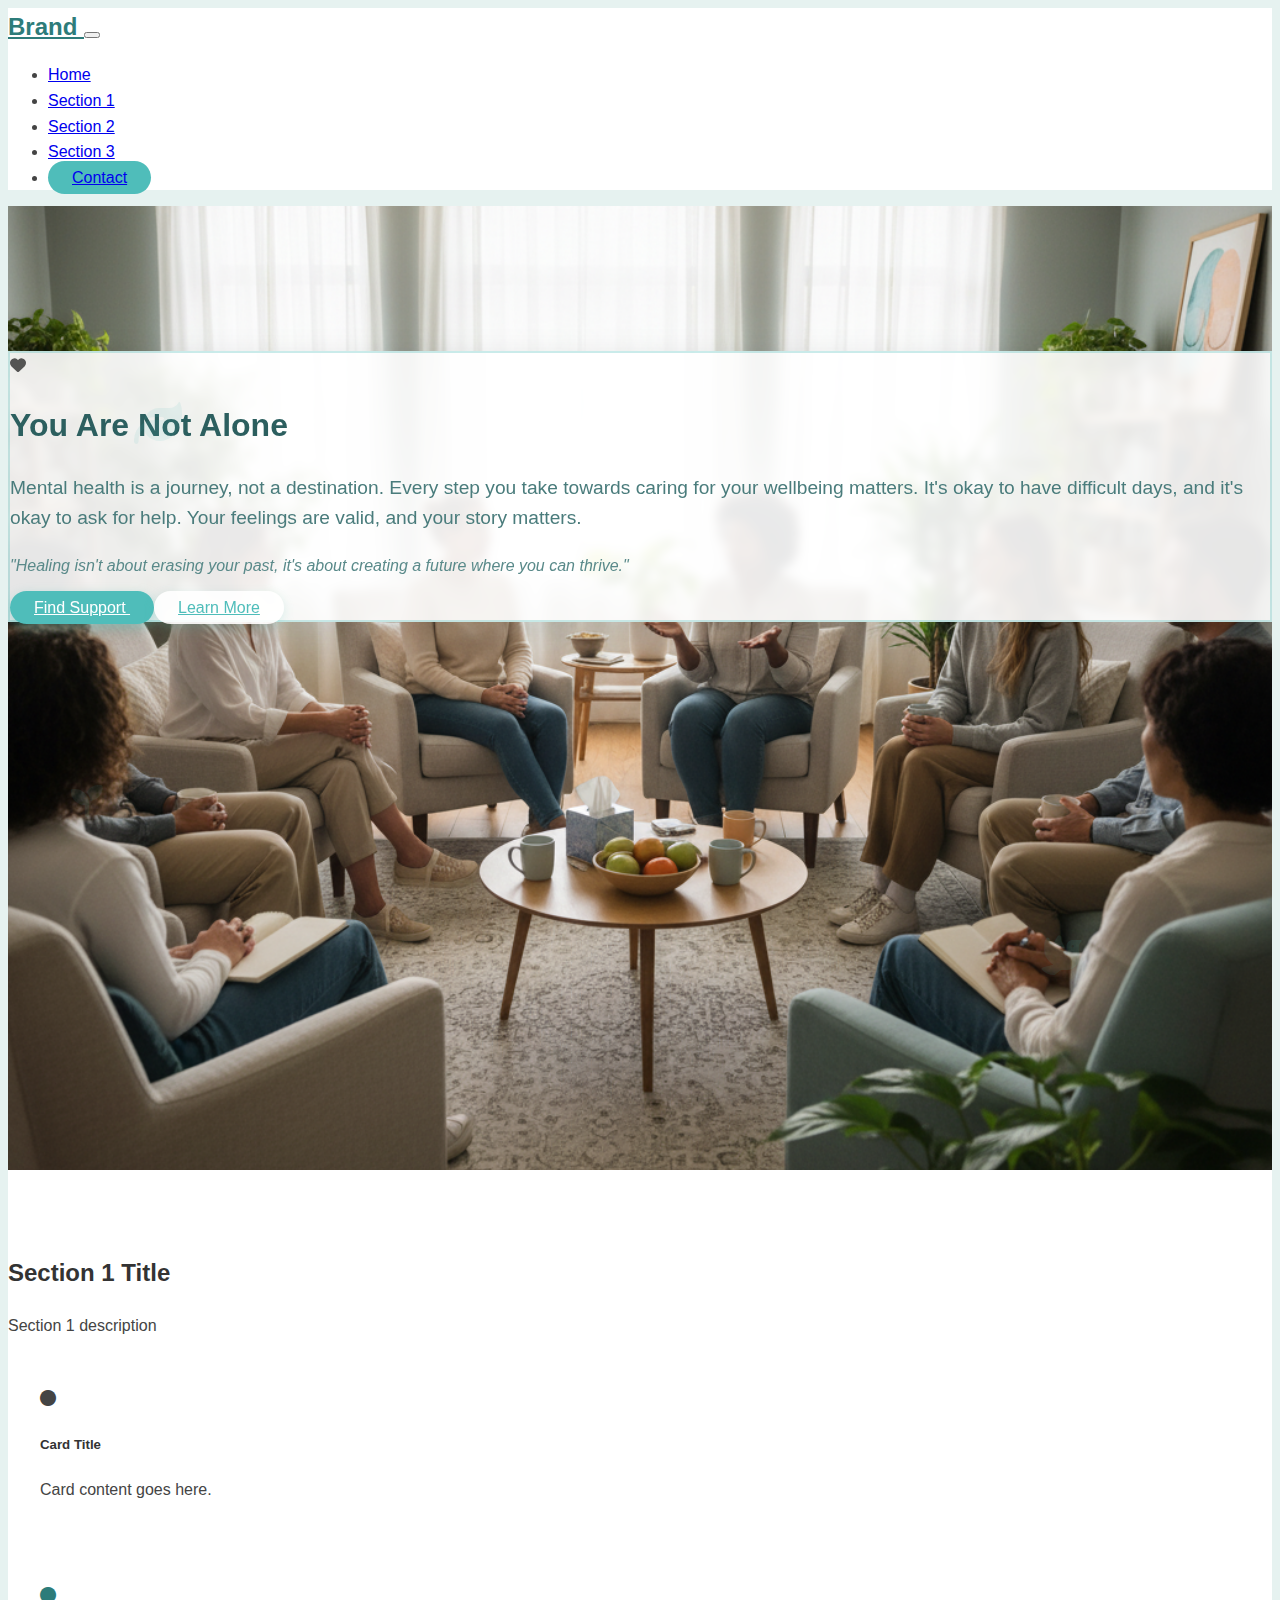
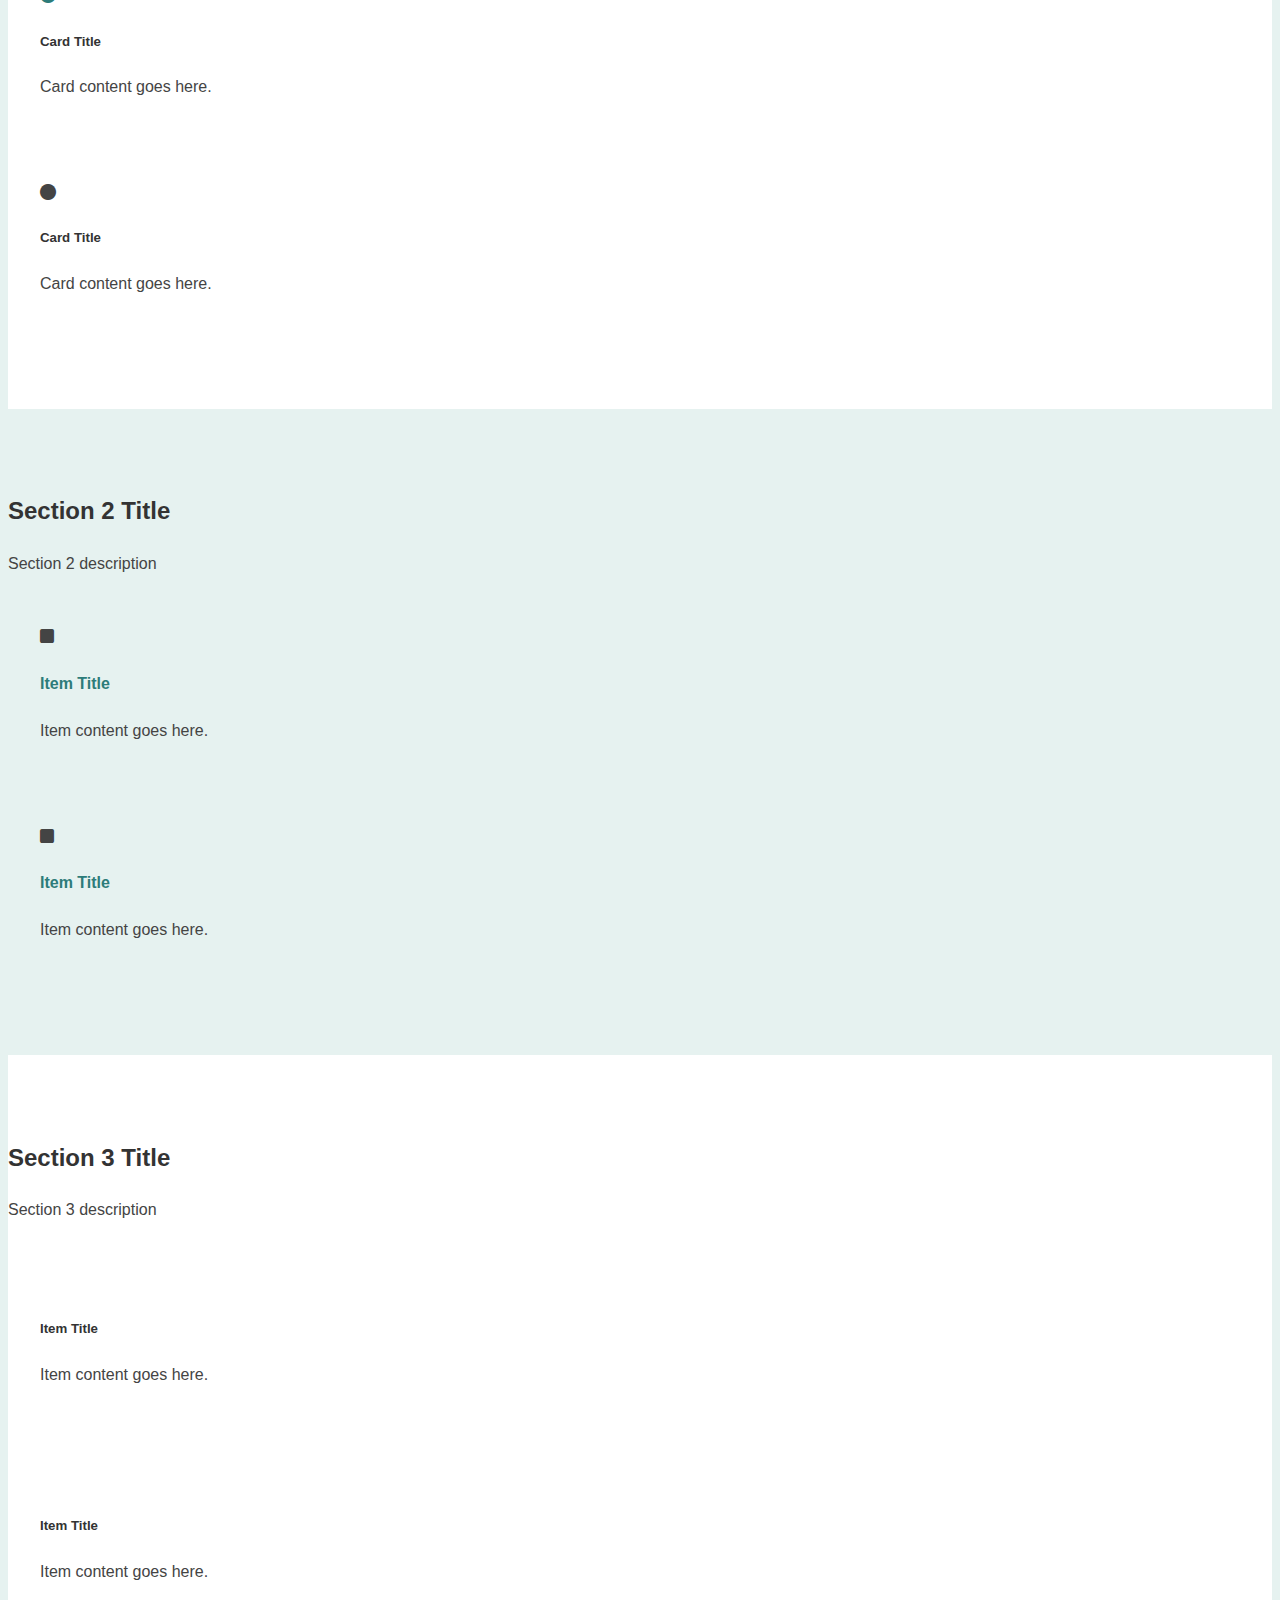
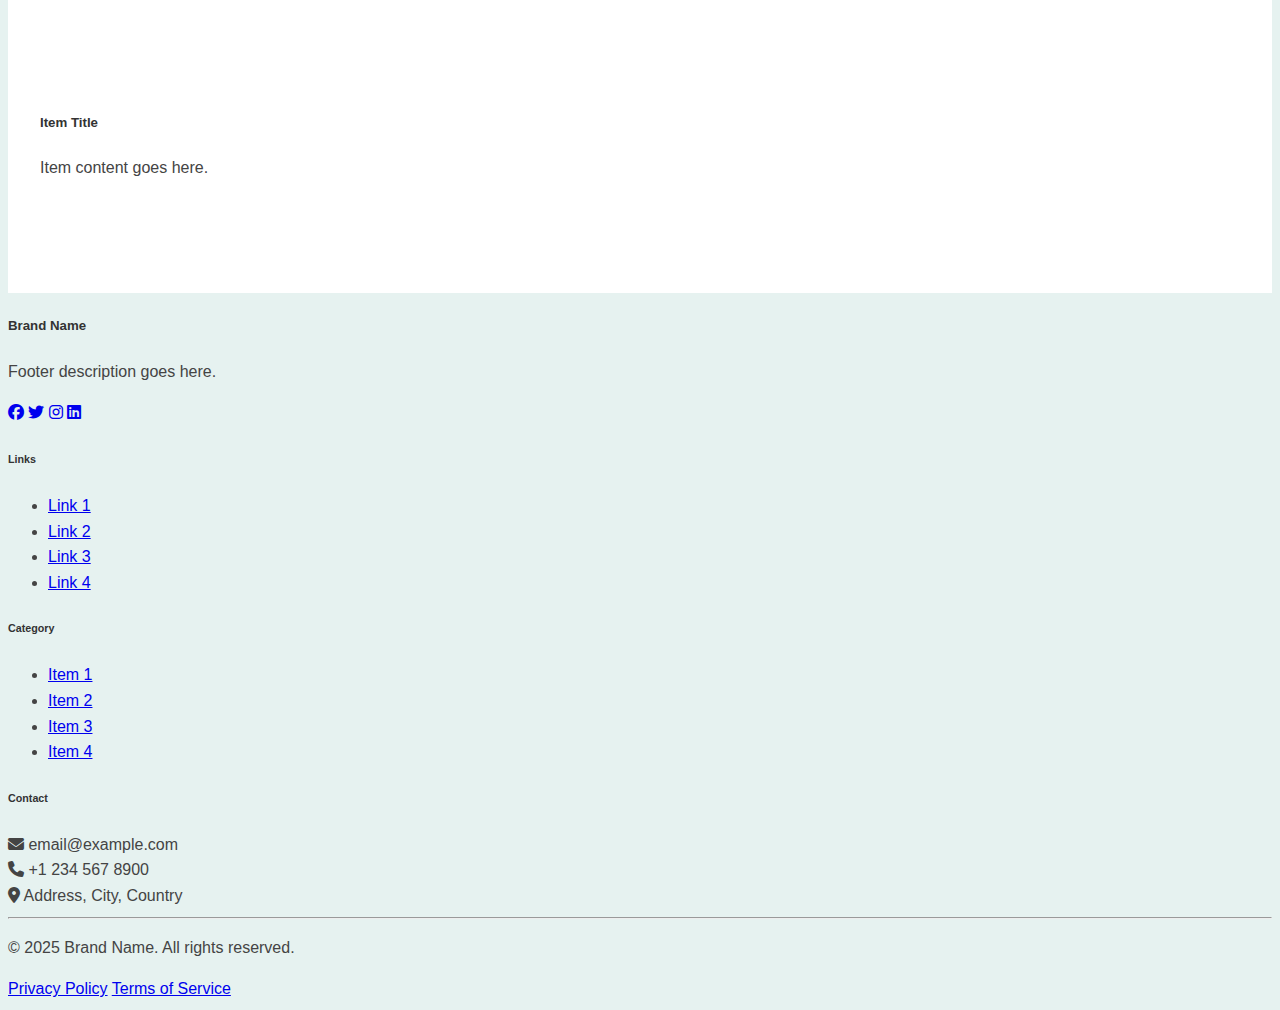
<file: index.html>
<!DOCTYPE html>
<html lang="en">

<head>
    <meta charset="UTF-8">
    <meta name="viewport" content="width=device-width, initial-scale=1.0">
    <link href="https://cdn.jsdelivr.net/npm/bootstrap@5.3.8/dist/css/bootstrap.min.css" rel="stylesheet"
        integrity="sha384-sRIl4kxILFvY47J16cr9ZwB07vP4J8+LH7qKQnuqkuIAvNWLzeN8tE5YBujZqJLB" crossorigin="anonymous">
    <link rel="stylesheet" href="https://cdnjs.cloudflare.com/ajax/libs/font-awesome/6.5.1/css/all.min.css">
    <link rel="stylesheet" href="assets/css/style.css">
    <title>Website Title</title>
</head>

<body>
    <!-- Navigation -->
    <nav class="navbar navbar-expand-lg navbar-light bg-light shadow-sm">
        <div class="container">
            <a class="navbar-brand fw-bold text-primary" href="#">
                Brand
            </a>
            <button class="navbar-toggler" type="button" data-bs-toggle="collapse" data-bs-target="#navbarNav"
                aria-controls="navbarNav" aria-expanded="false" aria-label="Toggle navigation">
                <span class="navbar-toggler-icon"></span>
            </button>
            <div class="collapse navbar-collapse" id="navbarNav">
                <ul class="navbar-nav ms-auto">
                    <li class="nav-item">
                        <a class="nav-link active" href="#home">Home</a>
                    </li>
                    <li class="nav-item">
                        <a class="nav-link" href="#section1">Section 1</a>
                    </li>
                    <li class="nav-item">
                        <a class="nav-link" href="#section2">Section 2</a>
                    </li>
                    <li class="nav-item">
                        <a class="nav-link" href="#section3">Section 3</a>
                    </li>
                    <li class="nav-item">
                        <a class="nav-link btn btn-primary text-white px-3 ms-2" href="#contact">Contact</a>
                    </li>
                </ul>
            </div>
        </div>
    </nav>

    <!-- Hero Section -->
    <section id="home" class="hero-section py-4" style="
        background: url('assets/images/MentalHealthAwareness1.png');
        background-size: cover;
        background-position: center;
        background-repeat: no-repeat;
        position: relative;
    ">
        <div class="container">
            <div class="row align-items-center min-vh-75">
                <div class="col-lg-8 mx-auto text-center">
                    <div class="p-4 rounded-4" style="
                        background-color: rgba(255, 255, 255, 0.9);
                        border: 2px solid rgba(79, 189, 186, 0.3);
                        backdrop-filter: blur(5px);
                        box-shadow: 0 8px 32px rgba(0, 0, 0, 0.1);
                    ">
                        <div class="mb-3">
                            <i class="fas fa-heart text-danger display-5 mb-3" style="opacity: 0.9;"></i>
                        </div>
                        <h1 class="display-5 fw-bold mb-3" style="color: #2C5F5F;">You Are Not Alone</h1>
                        <p class="lead mb-3" style="color: #4A7C7C; font-size: 1.2rem; line-height: 1.6;">
                            Mental health is a journey, not a destination. Every step you take towards caring for your
                            wellbeing matters.
                            It's okay to have difficult days, and it's okay to ask for help. Your feelings are valid,
                            and
                            your story matters.
                        </p>
                        <div class="mb-4">
                            <p class="fs-6 fw-light" style="color: #5A8A8A; font-style: italic;">
                                "Healing isn't about erasing your past, it's about creating a future where you can
                                thrive."
                            </p>
                        </div>
                        <div class="d-flex gap-3 flex-wrap justify-content-center">
                            <a href="#section1" class="btn px-4 py-2 rounded-pill"
                                style="background-color: #4FBDBA; border-color: #4FBDBA; color: white; font-weight: 500; box-shadow: 0 4px 12px rgba(79, 189, 186, 0.4);">
                                Find Support
                            </a>
                            <a href="#section2" class="btn btn-outline px-4 py-2 rounded-pill"
                                style="border-color: #4FBDBA; color: #4FBDBA; font-weight: 500; background-color: rgba(255,255,255,0.9); box-shadow: 0 4px 12px rgba(79, 189, 186, 0.2);">
                                Learn More
                            </a>
                        </div>
                    </div>
                    </a>
                </div>
            </div>
        </div>
        <!-- Subtle decorative elements -->
        <div style="position: absolute; top: 20%; left: 10%; opacity: 0.1;">
            <i class="fas fa-leaf" style="font-size: 3rem; color: #4FBDBA;"></i>
        </div>
        <div style="position: absolute; bottom: 20%; right: 15%; opacity: 0.1;">
            <i class="fas fa-dove" style="font-size: 2.5rem; color: #4FBDBA;"></i>
        </div>
        <div style="position: absolute; top: 60%; left: 5%; opacity: 0.08;">
            <i class="fas fa-seedling" style="font-size: 2rem; color: #4FBDBA;"></i>
        </div>
        </div>
    </section>

    <!-- Section 1 -->
    <section id="section1" class="py-5 bg-light">
        <div class="container">
            <div class="row text-center">
                <div class="col-12 mb-5">
                    <h2 class="fw-bold">Section 1 Title</h2>
                    <p class="text-muted">Section 1 description</p>
                </div>
                <div class="col-lg-4 col-md-6 mb-4">
                    <div class="card border-0 h-100 shadow-sm">
                        <div class="card-body text-center">
                            <i class="fas fa-circle text-success display-4 mb-3"></i>
                            <h5 class="card-title">Card Title</h5>
                            <p class="card-text">Card content goes here.</p>
                        </div>
                    </div>
                </div>
                <div class="col-lg-4 col-md-6 mb-4">
                    <div class="card border-0 h-100 shadow-sm">
                        <div class="card-body text-center">
                            <i class="fas fa-circle text-primary display-4 mb-3"></i>
                            <h5 class="card-title">Card Title</h5>
                            <p class="card-text">Card content goes here.</p>
                        </div>
                    </div>
                </div>
                <div class="col-lg-4 col-md-6 mb-4">
                    <div class="card border-0 h-100 shadow-sm">
                        <div class="card-body text-center">
                            <i class="fas fa-circle text-danger display-4 mb-3"></i>
                            <h5 class="card-title">Card Title</h5>
                            <p class="card-text">Card content goes here.</p>
                        </div>
                    </div>
                </div>
            </div>
        </div>
    </section>

    <!-- Section 2 -->
    <section id="section2" class="py-5">
        <div class="container">
            <div class="row">
                <div class="col-12 text-center mb-5">
                    <h2 class="fw-bold">Section 2 Title</h2>
                    <p class="text-muted">Section 2 description</p>
                </div>
                <div class="col-lg-6 mb-4">
                    <div class="card border-0 shadow-sm h-100">
                        <div class="card-body text-center p-4">
                            <i class="fas fa-square text-warning display-4 mb-3"></i>
                            <h4 class="text-primary mb-3">Item Title</h4>
                            <p class="card-text">Item content goes here.</p>
                        </div>
                    </div>
                </div>
                <div class="col-lg-6 mb-4">
                    <div class="card border-0 shadow-sm h-100">
                        <div class="card-body text-center p-4">
                            <i class="fas fa-square text-success display-4 mb-3"></i>
                            <h4 class="text-primary mb-3">Item Title</h4>
                            <p class="card-text">Item content goes here.</p>
                        </div>
                    </div>
                </div>
            </div>
        </div>
    </section>

    <!-- Section 3 -->
    <section id="section3" class="py-5 bg-light">
        <div class="container">
            <div class="row">
                <div class="col-12 text-center mb-5">
                    <h2 class="fw-bold">Section 3 Title</h2>
                    <p class="text-muted">Section 3 description</p>
                </div>
                <div class="col-lg-4 mb-4">
                    <div class="card border-0 shadow-sm h-100">
                        <div class="card-body text-center p-4">
                            <i class="fas fa-triangle text-info display-4 mb-3"></i>
                            <h5 class="card-title">Item Title</h5>
                            <p class="card-text">Item content goes here.</p>
                        </div>
                    </div>
                </div>
                <div class="col-lg-4 mb-4">
                    <div class="card border-0 shadow-sm h-100">
                        <div class="card-body text-center p-4">
                            <i class="fas fa-triangle text-secondary display-4 mb-3"></i>
                            <h5 class="card-title">Item Title</h5>
                            <p class="card-text">Item content goes here.</p>
                        </div>
                    </div>
                </div>
                <div class="col-lg-4 mb-4">
                    <div class="card border-0 shadow-sm h-100">
                        <div class="card-body text-center p-4">
                            <i class="fas fa-triangle text-warning display-4 mb-3"></i>
                            <h5 class="card-title">Item Title</h5>
                            <p class="card-text">Item content goes here.</p>
                        </div>
                    </div>
                </div>
            </div>
        </div>
    </section>

    <!-- Footer -->
    <footer id="contact" class="bg-dark text-white py-5">
        <div class="container">
            <div class="row">
                <div class="col-lg-4 col-md-6 mb-4">
                    <h5 class="text-white mb-3">Brand Name</h5>
                    <p class="text-light">Footer description goes here.</p>
                    <div class="d-flex gap-3">
                        <a href="#" class="text-white fs-4"><i class="fab fa-facebook"></i></a>
                        <a href="#" class="text-white fs-4"><i class="fab fa-twitter"></i></a>
                        <a href="#" class="text-white fs-4"><i class="fab fa-instagram"></i></a>
                        <a href="#" class="text-white fs-4"><i class="fab fa-linkedin"></i></a>
                    </div>
                </div>
                <div class="col-lg-2 col-md-6 mb-4">
                    <h6 class="text-white text-uppercase fw-bold mb-3">Links</h6>
                    <ul class="list-unstyled">
                        <li class="mb-2"><a href="#home" class="text-light text-decoration-none">Link 1</a></li>
                        <li class="mb-2"><a href="#section1" class="text-light text-decoration-none">Link 2</a></li>
                        <li class="mb-2"><a href="#section2" class="text-light text-decoration-none">Link 3</a></li>
                        <li class="mb-2"><a href="#section3" class="text-light text-decoration-none">Link 4</a></li>
                    </ul>
                </div>
                <div class="col-lg-3 col-md-6 mb-4">
                    <h6 class="text-white text-uppercase fw-bold mb-3">Category</h6>
                    <ul class="list-unstyled">
                        <li class="mb-2"><a href="#" class="text-light text-decoration-none">Item 1</a></li>
                        <li class="mb-2"><a href="#" class="text-light text-decoration-none">Item 2</a></li>
                        <li class="mb-2"><a href="#" class="text-light text-decoration-none">Item 3</a></li>
                        <li class="mb-2"><a href="#" class="text-light text-decoration-none">Item 4</a></li>
                    </ul>
                </div>
                <div class="col-lg-3 col-md-6 mb-4">
                    <h6 class="text-white text-uppercase fw-bold mb-3">Contact</h6>
                    <div class="mb-3">
                        <i class="fas fa-envelope me-2"></i>
                        <span>email@example.com</span>
                    </div>
                    <div class="mb-3">
                        <i class="fas fa-phone me-2"></i>
                        <span>+1 234 567 8900</span>
                    </div>
                    <div class="mb-3">
                        <i class="fas fa-map-marker-alt me-2"></i>
                        <span>Address, City, Country</span>
                    </div>
                </div>
            </div>
            <hr class="my-4">
            <div class="row align-items-center">
                <div class="col-md-6">
                    <p class="mb-0">&copy; 2025 Brand Name. All rights reserved.</p>
                </div>
                <div class="col-md-6 text-md-end">
                    <a href="#" class="text-light text-decoration-none me-3">Privacy Policy</a>
                    <a href="#" class="text-light text-decoration-none">Terms of Service</a>
                </div>
            </div>
        </div>
    </footer>

    <script src="https://cdn.jsdelivr.net/npm/bootstrap@5.3.8/dist/js/bootstrap.bundle.min.js"
        integrity="sha384-FKyoEForCGlyvwx9Hj09JcYn3nv7wiPVlz7YYwJrWVcXK/BmnVDxM+D2scQbITxI"
        crossorigin="anonymous"></script>

</body>

</html>
</file>
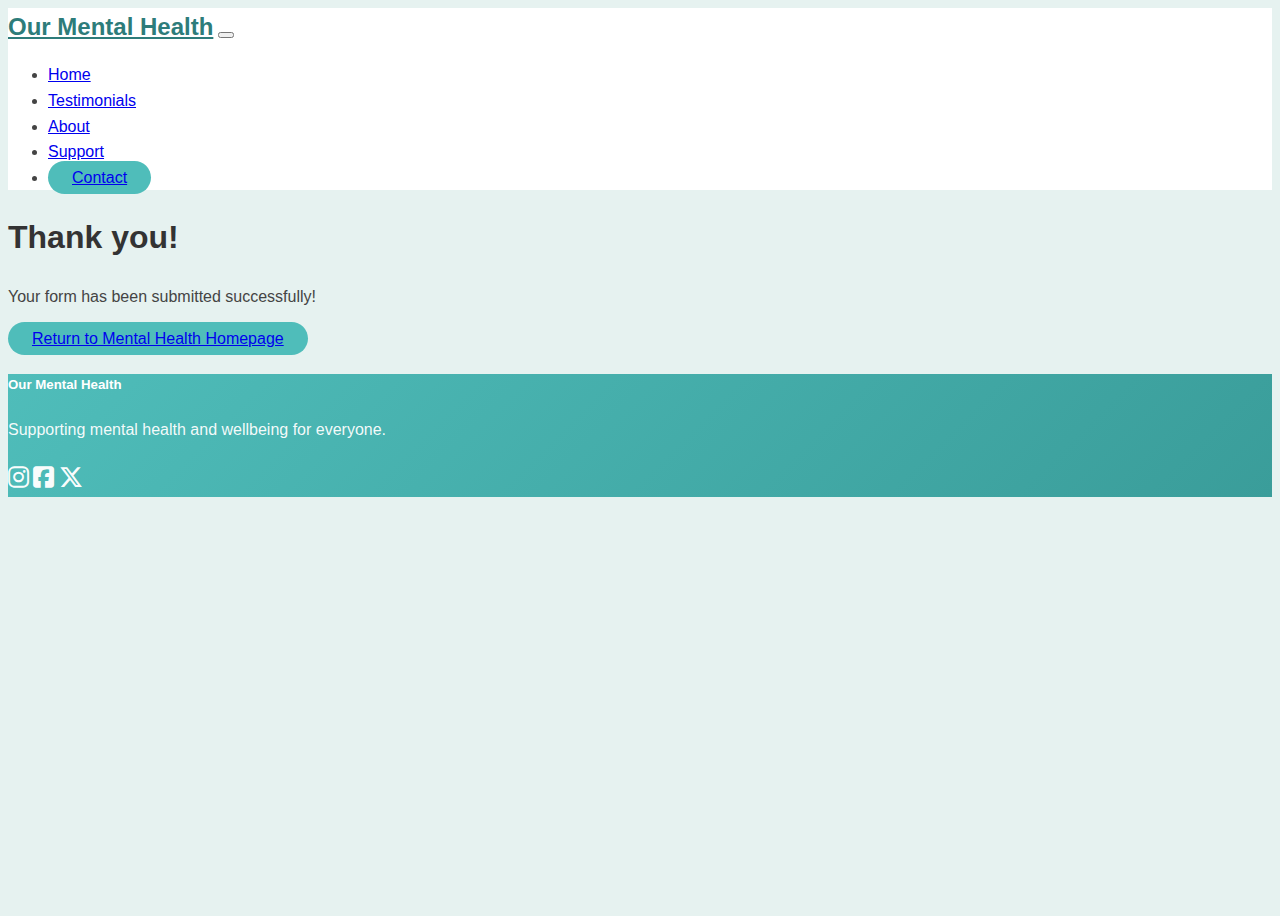
<file: success.html>
<!DOCTYPE html>
<html lang="en">

<head>
    <meta charset="UTF-8">
    <meta name="viewport" content="width=device-width, initial-scale=1.0">
    <meta name="description"
        content="Mental health awareness and support for everyone. Find helpful resources, tips for wellbeing, and connect with UK mental health organizations. Your journey to better mental health starts here.">
    <link href="https://cdn.jsdelivr.net/npm/bootstrap@5.3.8/dist/css/bootstrap.min.css" rel="stylesheet"
        integrity="sha384-sRIl4kxILFvY47J16cr9ZwB07vP4J8+LH7qKQnuqkuIAvNWLzeN8tE5YBujZqJLB" crossorigin="anonymous">
    <link rel="stylesheet" href="https://cdnjs.cloudflare.com/ajax/libs/font-awesome/6.5.1/css/all.min.css">
    <link rel="stylesheet" href="assets/css/style.css">
    <title>Our Mental Health</title>
</head>

<body class="d-flex flex-column min-vh-100">
    <!-- Navigation -->
    <nav class="navbar navbar-expand-lg navbar-light bg-light shadow-sm sticky-top">
        <div class="container">
            <a class="navbar-brand text-primary" href="index.html#home">Our Mental Health</a>
            <button class="navbar-toggler" type="button" data-bs-toggle="collapse" data-bs-target="#navbarNav"
                aria-controls="navbarNav" aria-expanded="false" aria-label="Toggle navigation menu">
                <span class="navbar-toggler-icon"></span>
            </button>
            <div class="collapse navbar-collapse" id="navbarNav">
                <ul class="navbar-nav ms-auto">
                    <li class="nav-item"><a class="nav-link" href="index.html#home">Home</a></li>
                    <li class="nav-item"><a class="nav-link" href="index.html#testimonials">Testimonials</a></li>
                    <li class="nav-item"><a class="nav-link" href="index.html#about">About</a></li>
                    <li class="nav-item"><a class="nav-link" href="index.html#support">Support</a></li>
                    <li class="nav-item"><a class="nav-link btn btn-primary text-white px-3 ms-2"
                            href="index.html#contact"
                            aria-label="Go to contact form to send a message for mental health support">Contact</a></li>
                </ul>
            </div>
        </div>
    </nav>
    <main id="success" class="container text-center flex-grow-1 d-flex align-items-center">
        <div class="row justify-content-center w-100">
            <div class="col-12 col-md-8">
                <h1 class="display-3">Thank you!</h1>
                <p class="lead">Your form has been submitted successfully!</p>
                <a href="index.html" class="btn btn-primary mb-5"
                    aria-label="Return to Our Mental Health homepage and browse mental health resources">
                    Return to Mental Health Homepage
                </a>
            </div>
        </div>
    </main>
    <!-- Footer -->
    <footer class="footer-custom py-5">
        <div class="container">
            <div class="row justify-content-center align-items-start">
                <div class="col-lg-6 col-md-8 col-sm-12 mb-4 text-center">
                    <h5 class="mb-3">Our Mental Health</h5>
                    <p class="text-muted mb-4">Supporting mental health and wellbeing for everyone.</p>
                    <div class="d-flex gap-3 social-icons justify-content-center">
                        <a href="https://www.instagram.com" target="_blank" rel="noopener"
                            aria-label="Visit our Instagram page (opens in a new tab)"><i
                                class="fa-brands fa-instagram"></i></a>
                        <a href="https://www.facebook.com" target="_blank" rel="noopener"
                            aria-label="Visit our Facebook page (opens in a new tab)"><i
                                class="fa-brands fa-square-facebook"></i></a>
                        <a href="https://www.twitter.com" target="_blank" rel="noopener"
                            aria-label="Visit our Twitter feed (opens in a new tab)"><i
                                class="fa-brands fa-x-twitter"></i></a>
                    </div>
                </div>
            </div>
        </div>
    </footer>

    <script src="https://cdn.jsdelivr.net/npm/bootstrap@5.3.8/dist/js/bootstrap.bundle.min.js"
        integrity="sha384-FKyoEForCGlyvwx9Hj09JcYn3nv7wiPVlz7YYwJrWVcXK/BmnVDxM+D2scQbITxI"
        crossorigin="anonymous"></script>

</body>

</html>
</file>
<file: assets/css/style.css>
/* Mental Health Awareness Website - Custom Styles */

:root {
    --primary: #4fbdba;
    --primary-text: #2d7c7a;
    --accent: #f9c6aa;
    --background: #e6f2f0;
    --headings: #333;
    --text: #444;
}

/* Global Styles */
* {
    transition: all 0.3s ease;
}

body {
    font-family: "Segoe UI", Tahoma, Geneva, Verdana, sans-serif;
    line-height: 1.6;
    color: var(--text);
    background-color: var(--background);
}

/* Sticky Footer Support */
.min-vh-100 {
    min-height: 100vh;
}

.min-vh-75 {
    min-height: 75vh;
}

.flex-grow-1 {
    flex-grow: 1;
}

html {
    scroll-behavior: smooth;
    scroll-padding-top: 50px;
}

h1,
h2,
h3,
h4,
h5,
h6 {
    color: var(--headings);
}

/* Components */
.text-primary {
    color: var(--primary-text);
}

.btn {
    border-radius: 25px;
    font-weight: 500;
    padding: 0.5rem 1.5rem;
}

.btn:hover {
    transform: translateY(-2px);
    box-shadow: 0 5px 15px rgba(0, 0, 0, 0.2);
}

.btn-primary {
    background-color: var(--primary);
    border-color: var(--primary);
}

.btn-primary:hover {
    background-color: var(--accent);
    border-color: var(--accent);
    color: #333;
}

.btn:focus,
.nav-link:focus {
    outline: 2px solid var(--primary);
    outline-offset: 2px;
}

/* Navigation */
.navbar {
    backdrop-filter: blur(10px);
    background-color: rgba(255, 255, 255, 0.95);
}

.navbar-brand {
    font-size: 1.5rem;
    font-weight: bold;
}

.nav-link {
    font-weight: 500;
}

.nav-link:hover {
    color: var(--primary-text);
}

.hero-section {
    position: relative;
    overflow: hidden;
    background: url("../images/MentalHealthAwareness1.png?v=2") center/cover
        no-repeat;
    min-height: 100vh;
    display: flex;
    align-items: center;
    padding: 2rem 0;
}

.hero-content {
    background-color: rgba(255, 255, 255, 0.9);
    border: 2px solid rgba(79, 189, 186, 0.3);
    backdrop-filter: blur(5px);
    box-shadow: 0 8px 32px rgba(0, 0, 0, 0.1);
}

.hero-title {
    color: #000000;
}

.hero-text {
    color: #000000;
    font-size: 1.2rem;
}

.hero-quote {
    color: #000000;
    font-style: italic;
}

.btn-hero-primary {
    background-color: var(--primary);
    border-color: var(--primary);
    color: white;
    font-weight: 500;
    box-shadow: 0 4px 12px rgba(79, 189, 186, 0.4);
}

.btn-hero-outline {
    border-color: var(--primary);
    color: var(--primary);
    font-weight: 500;
    background-color: rgba(255, 255, 255, 0.9);
    box-shadow: 0 4px 12px rgba(79, 189, 186, 0.2);
}

.hero-section .btn:hover {
    transform: translateY(-3px);
    box-shadow: 0 8px 25px rgba(79, 189, 186, 0.3);
}

section {
    padding: 4rem 0;
}

/* Testimonial Carousel */
#testimonialCarousel {
    max-width: 800px;
}

#testimonialCarousel .carousel-item {
    height: 350px;
}

#testimonialCarousel .carousel-item > div {
    height: 100%;
    display: flex;
    flex-direction: column;
    justify-content: center;
}

#testimonialCarousel .carousel-control-prev,
#testimonialCarousel .carousel-control-next {
    width: 15%;
}

#testimonialCarousel .carousel-control-prev {
    left: -60px;
}

#testimonialCarousel .carousel-control-next {
    right: -60px;
}

#testimonialCarousel .carousel-control-prev-icon,
#testimonialCarousel .carousel-control-next-icon {
    background-color: var(--primary);
    border-radius: 50%;
    width: 40px;
    height: 40px;
}

#testimonialCarousel .carousel-indicators button {
    background-color: var(--primary);
}

/* Cards */
.card {
    border-radius: 15px;
}

.card:hover {
    transform: translateY(-10px);
    box-shadow: 0 15px 35px rgba(0, 0, 0, 0.1);
}

.card:hover .display-4 {
    transform: scale(1.1);
}

.card-body {
    padding: 2rem;
}

/* Blockquote Footer Override */
.blockquote-footer {
    background: white;
    color: #333;
    padding: 0.75rem 1rem;
    border-radius: 8px;
    margin-top: 1rem;
    border-left: 4px solid var(--primary);
    border-right: 4px solid var(--primary);
    box-shadow: 0 2px 8px rgba(0, 0, 0, 0.1);
}

/* Background sections */
.bg-light {
    background-color: #ffffff;
}

.bg-light h1,
.bg-light h2,
.bg-light h3,
.bg-light h4,
.bg-light h5,
.bg-light h6 {
    color: var(--headings);
}

.bg-light p,
.bg-light .text-muted {
    color: var(--text);
}

/* Responsive Design */
@media (max-width: 768px) {
    .hero-section {
        padding: 1.5rem 0;
    }

    .hero-content {
        padding: 2rem 1.5rem;
        margin: 1rem;
    }

    section {
        padding: 3rem 0;
    }

    .card-body {
        padding: 1.5rem;
    }

    .navbar-brand {
        font-size: 1.25rem;
    }

    #testimonialCarousel .carousel-control-prev,
    #testimonialCarousel .carousel-control-next {
        width: 10%;
    }

    #testimonialCarousel .carousel-control-prev {
        left: -30px;
    }

    #testimonialCarousel .carousel-control-next {
        right: -30px;
    }
}

@media (max-width: 576px) {
    .hero-section {
        padding: 1rem 0;
    }

    .hero-section h1 {
        font-size: 1.75rem;
    }

    .hero-content {
        padding: 1.5rem 1rem;
        margin: 0.5rem;
    }

    .hero-text {
        font-size: 1rem;
    }

    .lead {
        font-size: 1rem;
    }

    .card-body {
        padding: 1rem;
    }

    #testimonialCarousel .carousel-item {
        height: 300px;
        padding: 1rem;
    }

    #testimonialCarousel .carousel-control-prev,
    #testimonialCarousel .carousel-control-next {
        display: none;
    }

    .d-flex.gap-3 {
        flex-direction: column;
        gap: 0.75rem;
    }

    .btn {
        width: 100%;
        max-width: 200px;
    }
}

/* Extra small devices */
@media (max-width: 390px) {
    .hero-section {
        padding: 0.5rem 0;
    }

    .hero-content {
        padding: 1rem 0.75rem;
        margin: 0.25rem;
    }

    .hero-section h1 {
        font-size: 1.5rem;
    }

    .hero-text {
        font-size: 0.9rem;
    }

    .container {
        padding-left: 0.75rem;
        padding-right: 0.75rem;
    }

    #testimonialCarousel .carousel-item {
        height: 280px;
        padding: 0.5rem;
    }

    #testimonialCarousel .carousel-item > div {
        padding: 1rem 0.5rem;
    }

    .blockquote p {
        font-size: 0.9rem;
        margin-bottom: 1rem;
    }

    .blockquote-footer {
        font-size: 0.8rem;
        padding: 0.5rem 0.75rem;
    }

    .display-4 {
        font-size: 2rem;
        margin-bottom: 1rem;
    }
}

/* Footer */
.footer-custom {
    background: linear-gradient(135deg, var(--primary), #3a9d9a);
    color: white;
}

.footer-custom h5,
.footer-custom h6 {
    color: white;
}

.footer-custom .text-muted {
    color: rgba(255, 255, 255, 0.95) !important;
}

.footer-custom a {
    color: rgba(255, 255, 255, 0.98);
    text-decoration: none;
    transition: all 0.3s ease;
}

.footer-custom a:hover {
    color: var(--accent);
    transform: translateY(-1px);
}

.footer-custom .social-icons a {
    font-size: 1.5rem;
    transition: all 0.3s ease;
}

.footer-custom .social-icons a:hover {
    transform: scale(1.1);
    color: var(--accent);
}

.footer-custom hr {
    border-color: rgba(255, 255, 255, 0.3);
}
</file>
